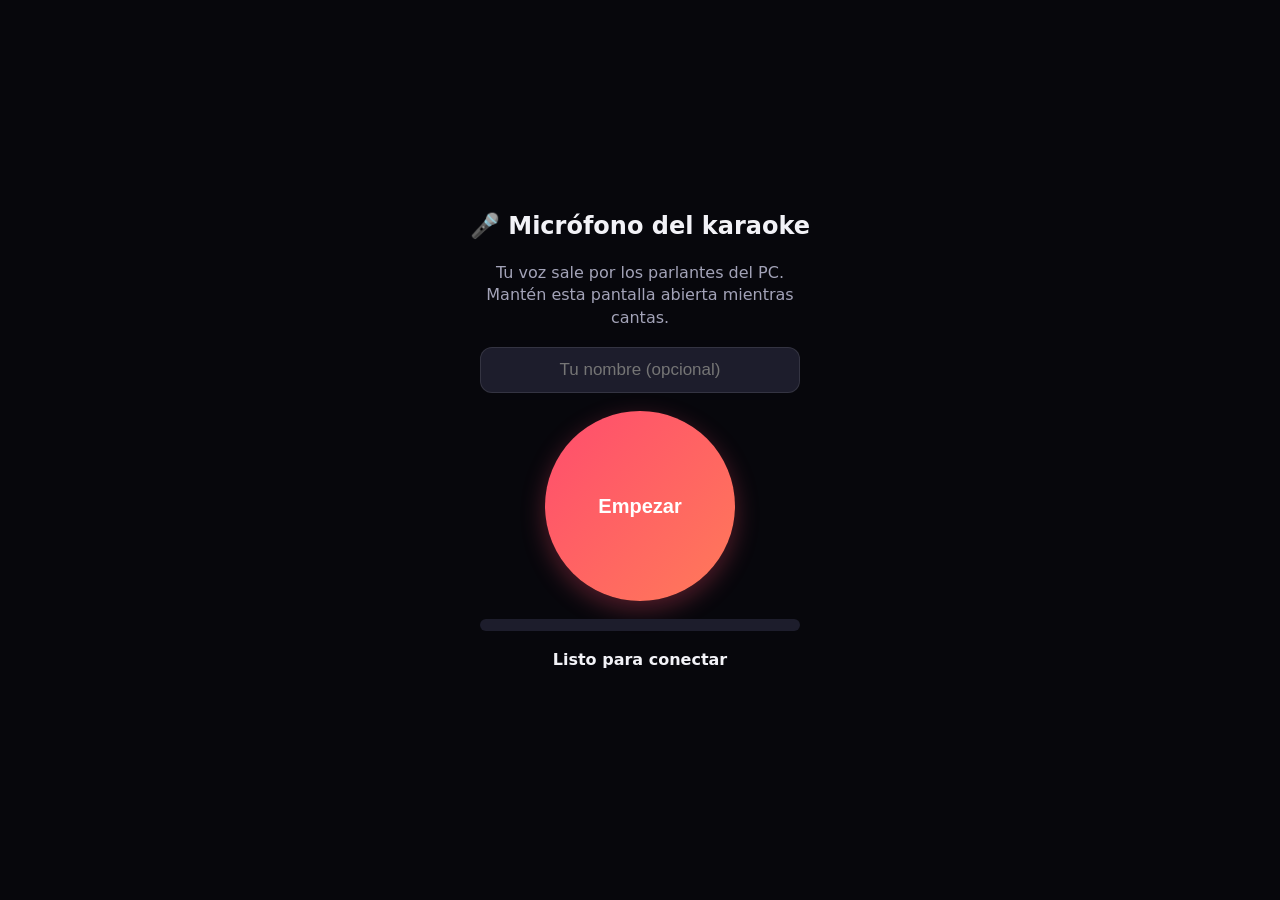
<file: ui/phone.html>
<!doctype html>
<html lang="es">
<head>
<meta charset="utf-8">
<meta name="viewport" content="width=device-width,initial-scale=1,viewport-fit=cover">
<meta name="theme-color" content="#07070c">
<title>Karaoke Easy — Micrófono</title>
<style>
:root{--bg:#07070c;--panel:#14141f;--panel2:#1d1d2c;--line:#ffffff1a;--txt:#f2f2f7;--mut:#a3a3b8;--acc:#ff4d6d;--ok:#3ddc97}
*{box-sizing:border-box}html,body{margin:0;height:100%;background:var(--bg);color:var(--txt);font:16px/1.4 system-ui,-apple-system,"Segoe UI",Roboto,sans-serif}
main{min-height:100%;display:flex;flex-direction:column;align-items:center;justify-content:center;gap:18px;padding:24px 16px;text-align:center}
h1{margin:0;font-size:24px}.sub{color:var(--mut);margin:0;max-width:340px}
.field{width:min(320px,100%);background:var(--panel2);border:1px solid var(--line);color:var(--txt);border-radius:12px;padding:12px 14px;font-size:17px;text-align:center}
.btn{border:0;border-radius:999px;font-weight:800;font-size:20px;white-space:pre-line;color:#fff;background:linear-gradient(135deg,var(--acc),#ff7a59);box-shadow:0 8px 24px #ff4d6d50;width:190px;height:190px;cursor:pointer}
.btn.on{background:linear-gradient(135deg,#22b07d,var(--ok));box-shadow:0 8px 24px #3ddc9750}
.meter{width:min(320px,100%);height:12px;border-radius:6px;background:var(--panel2);overflow:hidden}
.meter i{display:block;height:100%;width:0;background:linear-gradient(90deg,var(--ok),#ffd23f,var(--acc));transition:width .06s}
#st{font-weight:700}#st.err{color:var(--acc)}#st.ok{color:var(--ok)}
small{color:var(--mut)}
</style>
</head>
<body>
<main>
  <h1>🎤 Micrófono del karaoke</h1>
  <p class="sub">Tu voz sale por los parlantes del PC. Mantén esta pantalla abierta mientras cantas.</p>
  <input class="field" id="name" maxlength="24" placeholder="Tu nombre (opcional)">
  <button class="btn" id="go">Empezar</button>
  <div class="meter"><i id="lvl"></i></div>
  <div id="st">Listo para conectar</div>
  <small id="info"></small>
</main>
<script>
const $=id=>document.getElementById(id);
const code=new URLSearchParams(location.search).get("c")||"";
const RATE=24000,CHUNK=480; // 20 ms por paquete
let ws=null,ctx=null,stream=null,node=null,running=false,wake=null,rtt=null,sent=0,retry=0;
try{$("name").value=localStorage.getItem("ke_phone_name")||""}catch(e){}
function st(t,k=""){$("st").textContent=t;$("st").className=k}

const WORKLET=`class Cap extends AudioWorkletProcessor{
  constructor(o){super();this.ratio=sampleRate/${RATE};this.pos=0;this.prev=0;this.out=new Int16Array(${CHUNK});this.n=0;this.peak=0}
  process(inputs){const ch=inputs[0]&&inputs[0][0];if(!ch)return true;
    // remuestreo lineal a ${RATE} Hz
    let p=this.pos;const L=ch.length;
    while(p<L){const i=Math.floor(p),f=p-i,a=i===0?this.prev:ch[i-1],b=ch[i];
      // p cuenta desde la muestra anterior al bloque (índice -1 = this.prev)
      const v=a+(b-a)*f;const s=Math.max(-1,Math.min(1,v));if(Math.abs(s)>this.peak)this.peak=Math.abs(s);
      this.out[this.n++]=s*32767;if(this.n===${CHUNK}){this.port.postMessage({pcm:this.out.buffer,peak:this.peak},[this.out.buffer]);this.out=new Int16Array(${CHUNK});this.n=0;this.peak=0}
      p+=this.ratio}
    this.pos=p-L;this.prev=ch[L-1];return true}}
registerProcessor("cap",Cap);`;

async function start(){
  const name=$("name").value.trim();try{localStorage.setItem("ke_phone_name",name)}catch(e){}
  if(!window.isSecureContext||!navigator.mediaDevices){st("Este navegador no permite el micrófono aquí. Abre el enlace en Chrome o Safari.","err");return}
  try{stream=await navigator.mediaDevices.getUserMedia({audio:{echoCancellation:false,noiseSuppression:false,autoGainControl:false,channelCount:1}})}
  catch(e){st("No se pudo usar el micrófono: "+(e.message||e.name),"err");return}
  ctx=new (window.AudioContext||window.webkitAudioContext)({latencyHint:"interactive"});
  await ctx.audioWorklet.addModule(URL.createObjectURL(new Blob([WORKLET],{type:"text/javascript"})));
  node=new AudioWorkletNode(ctx,"cap");
  const src=ctx.createMediaStreamSource(stream);src.connect(node);
  const mute=ctx.createGain();mute.gain.value=0;node.connect(mute).connect(ctx.destination); // mantiene vivo el procesador
  node.port.onmessage=e=>{const {pcm,peak}=e.data;$("lvl").style.width=Math.min(100,peak*140)+"%";
    if(!ws||ws.readyState!==1||ws.bufferedAmount>32000)return; // red lenta: descartar en vez de acumular retraso
    const b=new ArrayBuffer(8+pcm.byteLength);new DataView(b).setFloat64(0,Date.now(),true);new Uint8Array(b,8).set(new Uint8Array(pcm));ws.send(b);sent++};
  if(ctx.state==="suspended")await ctx.resume();
  running=true;$("go").classList.add("on");$("go").textContent="Cantando…\nToca para parar";
  try{wake=await navigator.wakeLock?.request("screen")}catch(e){}
  connect(name);
}
function connect(name){
  const u=`wss://${location.host}/ws?c=${encodeURIComponent(code)}&n=${encodeURIComponent(name)}`;
  ws=new WebSocket(u);ws.binaryType="arraybuffer";st("Conectando con el PC…");
  ws.onmessage=e=>{if(typeof e.data!=="string")return;let m;try{m=JSON.parse(e.data)}catch(x){return}
    if(m.type==="hello"){retry=0;st(`Conectado como micrófono ${m.slot}`,"ok")}
    if(m.type==="full")st("Ya hay demasiados teléfonos conectados","err");
    if(m.type==="ping"){rtt=Date.now()-m.t;$("info").textContent=`Red: ${rtt} ms ida y vuelta`}};
  ws.onclose=()=>{if(!running)return;st("Se perdió la conexión. Reintentando…","err");
    setTimeout(()=>running&&connect(name),Math.min(5000,500*(++retry)))};
}
setInterval(()=>{if(ws&&ws.readyState===1)ws.send(JSON.stringify({type:"ping",t:Date.now()}))},2000);
function stop(){running=false;try{ws&&ws.close()}catch(e){}stream&&stream.getTracks().forEach(t=>t.stop());ctx&&ctx.close();
  ws=ctx=stream=node=null;try{wake&&wake.release()}catch(e){}$("go").classList.remove("on");$("go").textContent="Empezar";$("lvl").style.width="0";st("Detenido")}
$("go").onclick=()=>running?stop():start();
document.addEventListener("visibilitychange",async()=>{if(running&&document.visibilityState==="visible"){try{wake=await navigator.wakeLock?.request("screen")}catch(e){}ctx&&ctx.resume()}});
window.KE_STATS=()=>({sent,rtt,ready:ws&&ws.readyState});
</script>
</body>
</html>
</file>
